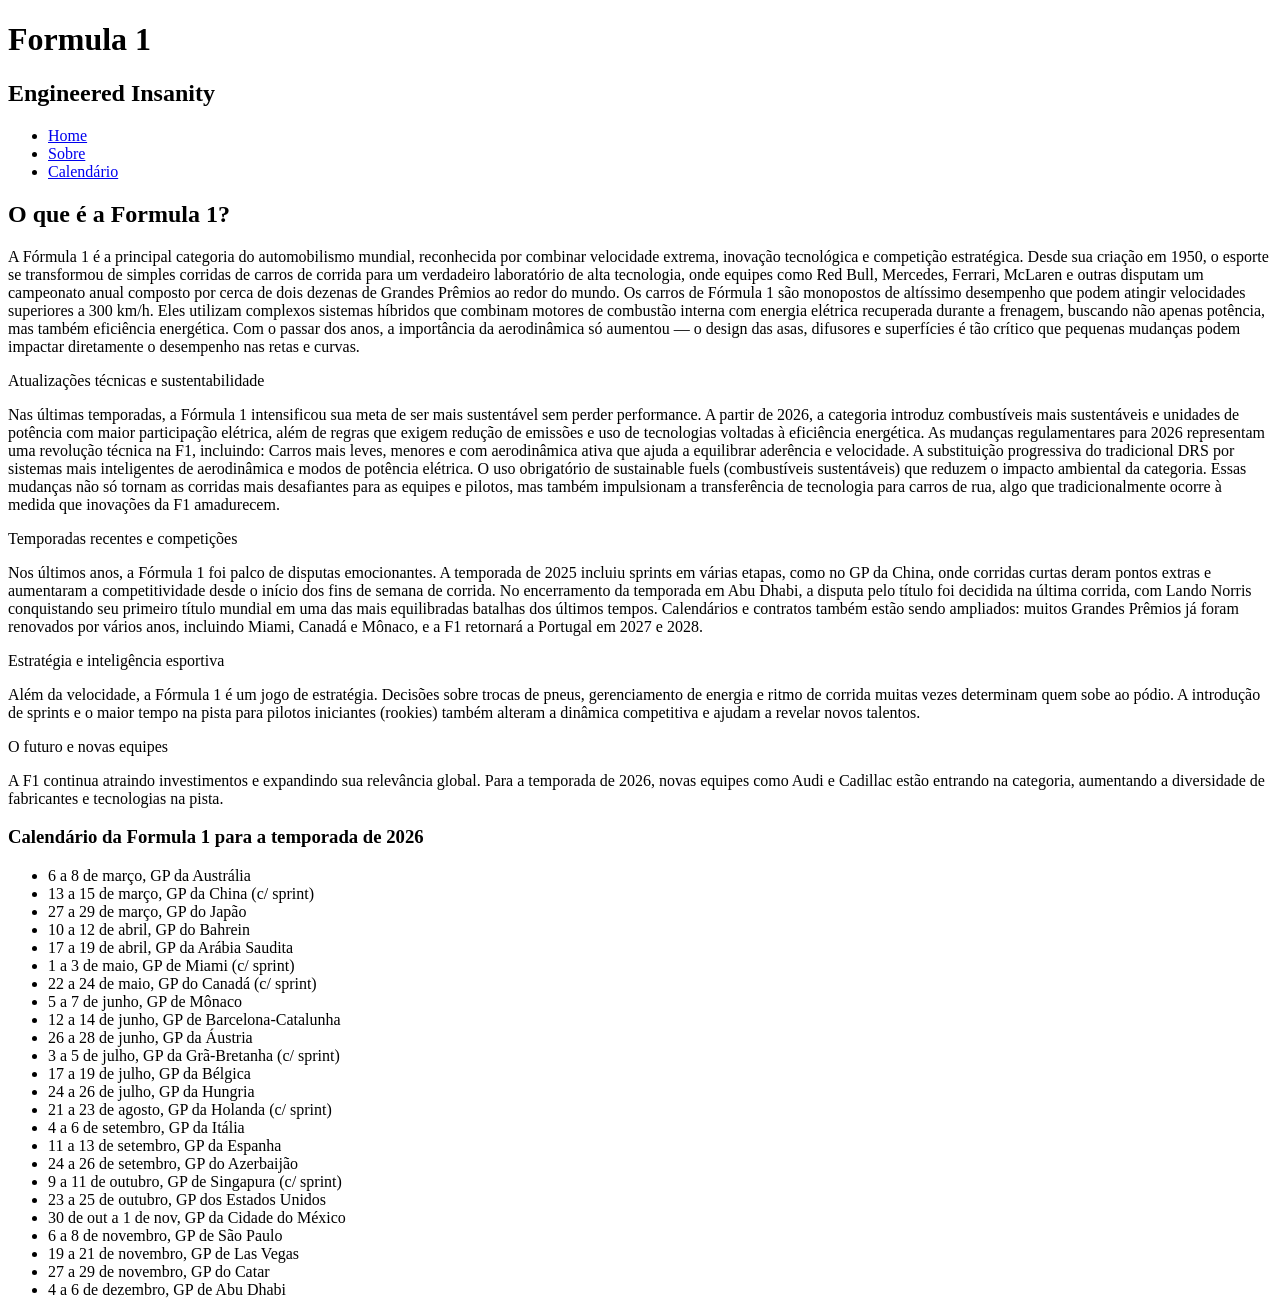
<file: atividadesFrontEnd/at01/index.html>
<!-- Créditos -->
<!-- Desenvolvedor do site: Felipe Queiroz Pinheiro -->
<!-- Data da criação: 13/01/2026-->
<!-- Descrição: um simples site para consulta do calendário da Fórmula 1 (temporada de 2026) -->

<!DOCTYPE html>
<html lang="pt-BR">
<head>
    <meta charset="UTF-8">
    <meta name="viewport" content="width=device-width, initial-scale=1.0">
    <title>Atividade 01 - Geração Tech 3.0</title>
</head>
<body>
    <header>
        <h1>Formula 1</h1>
        <h2>Engineered Insanity</h2>
    </header>
    <nav>
        <ul>
            <li><a href="#">Home</a></li>
            <li><a href="#sobre-formula">Sobre</a></li>
            <li><a href="#calendario-2026">Calendário</a></li>
        </ul>
    </nav>
    <main>
        <article>
            <h2 id="sobre-formula">O que é a Formula 1?</h2>
            <p>
                A Fórmula 1 é a principal categoria do automobilismo mundial, reconhecida por combinar velocidade extrema, inovação
                tecnológica e competição estratégica. Desde sua criação em 1950, o esporte se transformou de simples corridas de
                carros de corrida para um verdadeiro laboratório de alta tecnologia, onde equipes como Red Bull, Mercedes, Ferrari,
                McLaren e outras disputam um campeonato anual composto por cerca de dois dezenas de Grandes Prêmios ao redor do
                mundo.
            
                Os carros de Fórmula 1 são monopostos de altíssimo desempenho que podem atingir velocidades superiores a 300 km/h.
                Eles utilizam complexos sistemas híbridos que combinam motores de combustão interna com energia elétrica recuperada
                durante a frenagem, buscando não apenas potência, mas também eficiência energética. Com o passar dos anos, a
                importância da aerodinâmica só aumentou — o design das asas, difusores e superfícies é tão crítico que pequenas
                mudanças podem impactar diretamente o desempenho nas retas e curvas.
            </p>

            <p>Atualizações técnicas e sustentabilidade</p>
            <p>
                Nas últimas temporadas, a Fórmula 1 intensificou sua meta de ser mais sustentável sem perder performance. A partir
                de 2026, a categoria introduz combustíveis mais sustentáveis e unidades de potência com maior participação elétrica,
                além de regras que exigem redução de emissões e uso de tecnologias voltadas à eficiência energética.
            
                As mudanças regulamentares para 2026 representam uma revolução técnica na F1, incluindo:
            
                Carros mais leves, menores e com aerodinâmica ativa que ajuda a equilibrar aderência e velocidade.
            
                A substituição progressiva do tradicional DRS por sistemas mais inteligentes de aerodinâmica e modos de potência
                elétrica.
            
                O uso obrigatório de sustainable fuels (combustíveis sustentáveis) que reduzem o impacto ambiental da categoria.
            
                Essas mudanças não só tornam as corridas mais desafiantes para as equipes e pilotos, mas também impulsionam a
                transferência de tecnologia para carros de rua, algo que tradicionalmente ocorre à medida que inovações da F1
                amadurecem.
                </p>

            <p>Temporadas recentes e competições</p>
            <p>
                Nos últimos anos, a Fórmula 1 foi palco de disputas emocionantes. A temporada de 2025 incluiu sprints em várias
                etapas, como no GP da China, onde corridas curtas deram pontos extras e aumentaram a competitividade desde o início
                dos fins de semana de corrida.
            
                No encerramento da temporada em Abu Dhabi, a disputa pelo título foi decidida na última corrida, com Lando Norris
                conquistando seu primeiro título mundial em uma das mais equilibradas batalhas dos últimos tempos.
            
                Calendários e contratos também estão sendo ampliados: muitos Grandes Prêmios já foram renovados por vários anos,
                incluindo Miami, Canadá e Mônaco, e a F1 retornará a Portugal em 2027 e 2028.
            </p>

            <p>Estratégia e inteligência esportiva</p>
            <p>
                Além da velocidade, a Fórmula 1 é um jogo de estratégia. Decisões sobre trocas de pneus, gerenciamento de energia e
                ritmo de corrida muitas vezes determinam quem sobe ao pódio. A introdução de sprints e o maior tempo na pista para
                pilotos iniciantes (rookies) também alteram a dinâmica competitiva e ajudam a revelar novos talentos.
            </p>

            <p>O futuro e novas equipes</p>
            <p>
                A F1 continua atraindo investimentos e expandindo sua relevância global. Para a temporada de 2026, novas equipes
                como Audi e Cadillac estão entrando na categoria, aumentando a diversidade de fabricantes e tecnologias na pista.
            </p>
        </article>
        <section>
            <h3 id="calendario-2026">Calendário da Formula 1 para a temporada de 2026</h3>
            <ul>
                <li>6 a 8 de março, GP da Austrália</li>
                <li>13 a 15 de março, GP da China (c/ sprint)</li>
                <li>27 a 29 de março, GP do Japão</li>
                <li>10 a 12 de abril, GP do Bahrein</li>
                <li>17 a 19 de abril, GP da Arábia Saudita</li>
                <li>1 a 3 de maio, GP de Miami (c/ sprint)</li>
                <li>22 a 24 de maio, GP do Canadá (c/ sprint)</li>
                <li>5 a 7 de junho, GP de Mônaco</li>
                <li>12 a 14 de junho, GP de Barcelona-Catalunha</li>
                <li>26 a 28 de junho, GP da Áustria</li>
                <li>3 a 5 de julho, GP da Grã-Bretanha (c/ sprint)</li>
                <li>17 a 19 de julho, GP da Bélgica</li>
                <li>24 a 26 de julho, GP da Hungria</li>
                <li>21 a 23 de agosto, GP da Holanda (c/ sprint)</li>
                <li>4 a 6 de setembro, GP da Itália</li>
                <li>11 a 13 de setembro, GP da Espanha</li>
                <li>24 a 26 de setembro, GP do Azerbaijão</li>
                <li>9 a 11 de outubro, GP de Singapura (c/ sprint)</li>
                <li>23 a 25 de outubro, GP dos Estados Unidos</li>
                <li>30 de out a 1 de nov, GP da Cidade do México</li>
                <li>6 a 8 de novembro, GP de São Paulo</li>
                <li>19 a 21 de novembro, GP de Las Vegas</li>
                <li>27 a 29 de novembro, GP do Catar</li>
                <li>4 a 6 de dezembro, GP de Abu Dhabi</li>
            </ul>
        </section>
    </main>
</body>
</html>
</file>
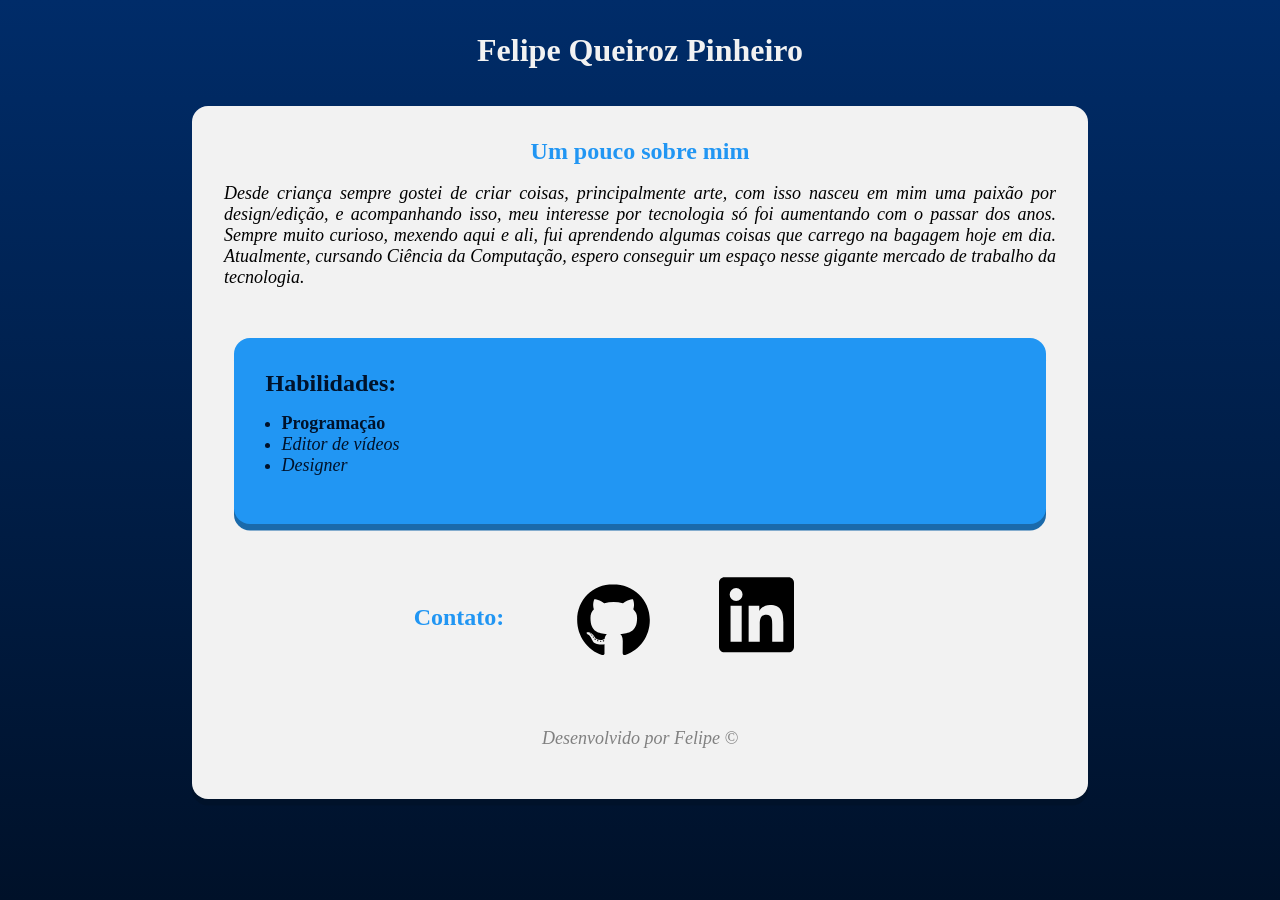
<file: atividadesFrontEnd/at03/index.html>
<!DOCTYPE html>
<html lang="pt-BR">
<head>
    <meta charset="UTF-8">
    <meta name="viewport" content="width=device-width, initial-scale=1.0">
    <title>Atividade 03 - Geração Tech 3.0</title>
    <link rel="stylesheet" href="styles.css">
    <link rel="preconnect" href="https://fonts.googleapis.com">
    <link rel="preconnect" href="https://fonts.gstatic.com" crossorigin>
    <link href="https://fonts.googleapis.com/css2?family=Google+Sans:ital,opsz,wght@0,17..18,400..700;1,17..18,400..700&family=Mochiy+Pop+One&display=swap" rel="stylesheet">
    <style>
        h2{
            color: #2196f3;
            margin: 0;
        }
    </style>
</head>
<body>
    <h1 style="color: #f2f2f2;">Felipe Queiroz Pinheiro</h1>
    <div class="bio">
        <h2>Um pouco sobre mim</h2>
        <p>Desde criança sempre gostei de criar coisas, principalmente arte, com isso nasceu em mim uma paixão por design/edição, e acompanhando isso, meu interesse por tecnologia só foi aumentando com o passar dos anos. Sempre muito curioso, mexendo aqui e ali, fui aprendendo algumas coisas que carrego na bagagem hoje em dia. Atualmente, cursando Ciência da Computação, espero conseguir um espaço nesse gigante mercado de trabalho da tecnologia.</p>

        <section class="habilidades">
        <h2 class="habilidades-title">Habilidades:</h2>
            <ul>
                <li class="habilidade-tech" id="hab1">Programação</li>
                <li class="habilidade-art" id="hab2">Editor de vídeos</li>
                <li class="habilidade-art" id="hab3">Designer</li>
            </ul>
        </section>
        <section class="contatos">
            <h2>Contato:</h2>
            <figure class="icones">
                <a href="https://github.com/felipepho"><svg xmlns="http://www.w3.org/2000/svg" viewBox="0 0 512 512"><!--!Font Awesome Free v7.1.0 by @fontawesome - https://fontawesome.com License - https://fontawesome.com/license/free Copyright 2026 Fonticons, Inc.--><path d="M173.9 397.4c0 2-2.3 3.6-5.2 3.6-3.3 .3-5.6-1.3-5.6-3.6 0-2 2.3-3.6 5.2-3.6 3-.3 5.6 1.3 5.6 3.6zm-31.1-4.5c-.7 2 1.3 4.3 4.3 4.9 2.6 1 5.6 0 6.2-2s-1.3-4.3-4.3-5.2c-2.6-.7-5.5 .3-6.2 2.3zm44.2-1.7c-2.9 .7-4.9 2.6-4.6 4.9 .3 2 2.9 3.3 5.9 2.6 2.9-.7 4.9-2.6 4.6-4.6-.3-1.9-3-3.2-5.9-2.9zM252.8 8c-138.7 0-244.8 105.3-244.8 244 0 110.9 69.8 205.8 169.5 239.2 12.8 2.3 17.3-5.6 17.3-12.1 0-6.2-.3-40.4-.3-61.4 0 0-70 15-84.7-29.8 0 0-11.4-29.1-27.8-36.6 0 0-22.9-15.7 1.6-15.4 0 0 24.9 2 38.6 25.8 21.9 38.6 58.6 27.5 72.9 20.9 2.3-16 8.8-27.1 16-33.7-55.9-6.2-112.3-14.3-112.3-110.5 0-27.5 7.6-41.3 23.6-58.9-2.6-6.5-11.1-33.3 2.6-67.9 20.9-6.5 69 27 69 27 20-5.6 41.5-8.5 62.8-8.5s42.8 2.9 62.8 8.5c0 0 48.1-33.6 69-27 13.7 34.7 5.2 61.4 2.6 67.9 16 17.7 25.8 31.5 25.8 58.9 0 96.5-58.9 104.2-114.8 110.5 9.2 7.9 17 22.9 17 46.4 0 33.7-.3 75.4-.3 83.6 0 6.5 4.6 14.4 17.3 12.1 100-33.2 167.8-128.1 167.8-239 0-138.7-112.5-244-251.2-244zM105.2 352.9c-1.3 1-1 3.3 .7 5.2 1.6 1.6 3.9 2.3 5.2 1 1.3-1 1-3.3-.7-5.2-1.6-1.6-3.9-2.3-5.2-1zm-10.8-8.1c-.7 1.3 .3 2.9 2.3 3.9 1.6 1 3.6 .7 4.3-.7 .7-1.3-.3-2.9-2.3-3.9-2-.6-3.6-.3-4.3 .7zm32.4 35.6c-1.6 1.3-1 4.3 1.3 6.2 2.3 2.3 5.2 2.6 6.5 1 1.3-1.3 .7-4.3-1.3-6.2-2.2-2.3-5.2-2.6-6.5-1zm-11.4-14.7c-1.6 1-1.6 3.6 0 5.9s4.3 3.3 5.6 2.3c1.6-1.3 1.6-3.9 0-6.2-1.4-2.3-4-3.3-5.6-2z"/></svg></a>
                <a href="https://www.linkedin.com/in/felipeqzp/"><svg xmlns="http://www.w3.org/2000/svg" viewBox="0 0 448 512"><!--!Font Awesome Free v7.1.0 by @fontawesome - https://fontawesome.com License - https://fontawesome.com/license/free Copyright 2026 Fonticons, Inc.--><path d="M416 32L31.9 32C14.3 32 0 46.5 0 64.3L0 447.7C0 465.5 14.3 480 31.9 480L416 480c17.6 0 32-14.5 32-32.3l0-383.4C448 46.5 433.6 32 416 32zM135.4 416l-66.4 0 0-213.8 66.5 0 0 213.8-.1 0zM102.2 96a38.5 38.5 0 1 1 0 77 38.5 38.5 0 1 1 0-77zM384.3 416l-66.4 0 0-104c0-24.8-.5-56.7-34.5-56.7-34.6 0-39.9 27-39.9 54.9l0 105.8-66.4 0 0-213.8 63.7 0 0 29.2 .9 0c8.9-16.8 30.6-34.5 62.9-34.5 67.2 0 79.7 44.3 79.7 101.9l0 117.2z"/></svg></a>
            </figure>
        </section>
        <p style="color: gray">Desenvolvido por Felipe &copy;</p>
    </div>

    
</body>
</html>
</file>
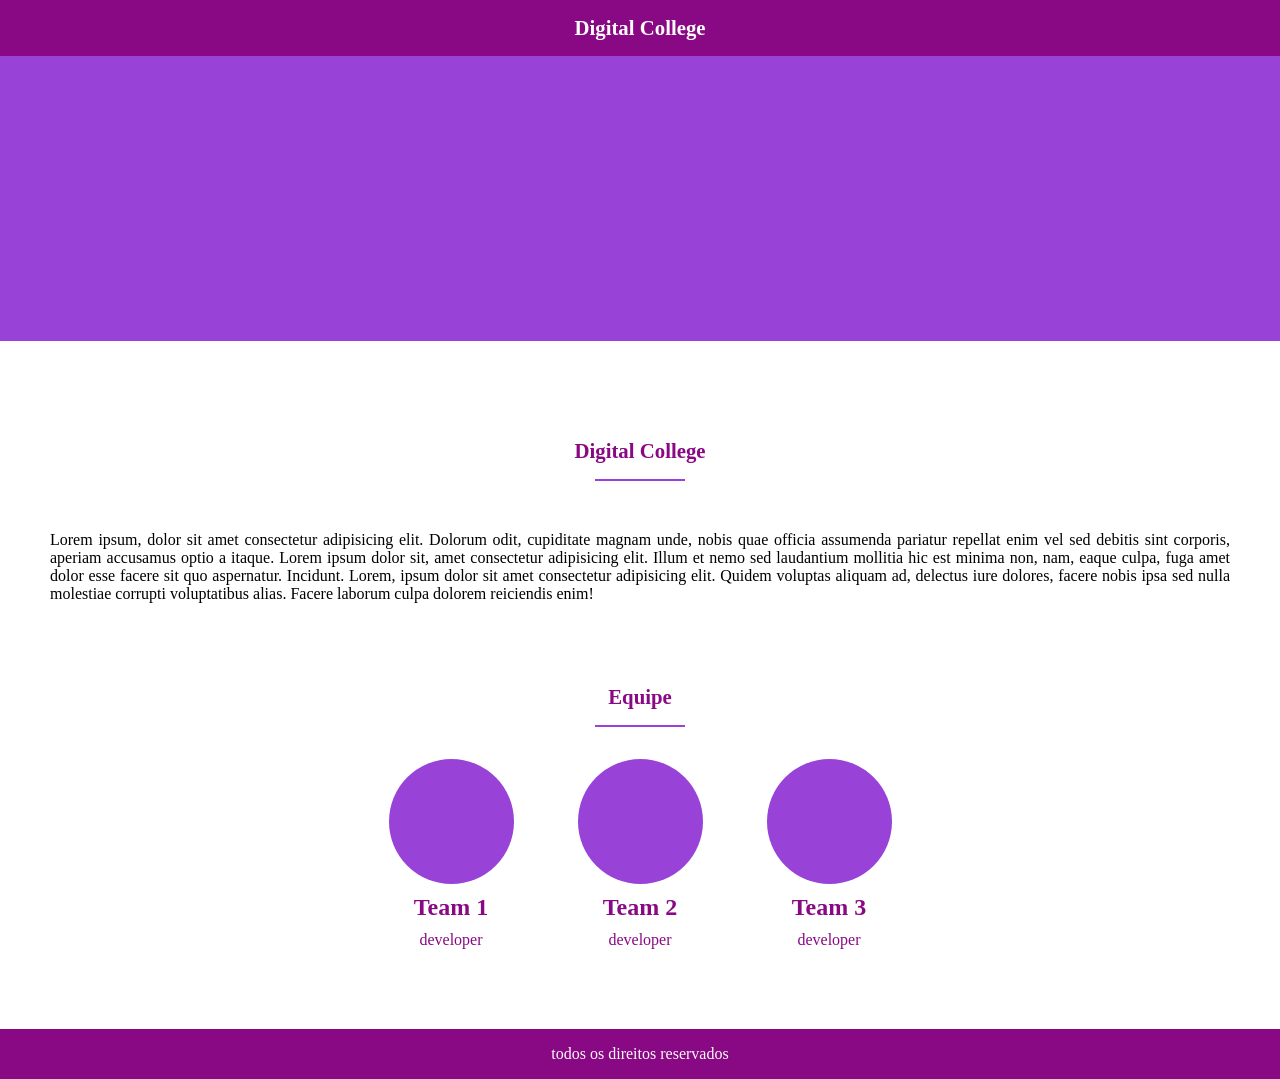
<file: atividadesFrontEnd/at04/index.html>
<!DOCTYPE html>
<html lang="pt-BR">
<head>
    <meta charset="UTF-8">
    <meta name="viewport" content="width=device-width, initial-scale=1.0">
    <title>Atividade 04 - Geração Tech 3.0</title>
    <link rel="stylesheet" href="styles.css">
    <link rel="preconnect" href="https://fonts.googleapis.com">
    <link rel="preconnect" href="https://fonts.gstatic.com" crossorigin>
    <link href="https://fonts.googleapis.com/css2?family=Google+Sans:ital,opsz,wght@0,17..18,400..700;1,17..18,400..700&family=Mochiy+Pop+One&display=swap" rel="stylesheet">
</head>
<body>
    <header>
        <h1>Digital College</h1>
    </header>
    <div class="bloco-vazio"></div>
    <main>
        <section class="bloco-principal">
            <h2>Digital College</h2>
            <div class="small-line"></div>
            <p>Lorem ipsum, dolor sit amet consectetur adipisicing elit. Dolorum odit, cupiditate magnam unde, nobis quae
                officia assumenda pariatur repellat enim vel sed debitis sint corporis, aperiam accusamus optio a itaque. Lorem
                ipsum dolor sit, amet consectetur adipisicing elit. Illum et nemo sed laudantium mollitia hic est minima non,
                nam, eaque culpa, fuga amet dolor esse facere sit quo aspernatur. Incidunt. Lorem, ipsum dolor sit amet
                consectetur adipisicing elit. Quidem voluptas aliquam ad, delectus iure dolores, facere nobis ipsa sed nulla
                molestiae corrupti voluptatibus alias. Facere laborum culpa dolorem reiciendis enim!</p>
        </section>
        <section class="equipe">
            <h2>Equipe</h2>
            <div class="small-line"></div>
            <div class="teams">
                <div class="team">
                    <div class="circle"></div>
                    <h3 class="team-number">Team 1</h3>
                    <p class="function">developer</p>
                </div>
                <div class="team">
                    <div class="circle"></div>
                    <h3 class="team-number">Team 2</h3>
                    <p class="function">developer</p>
                </div>
                <div class="team">
                    <div class="circle"></div>
                    <h3 class="team-number">Team 3</h3>
                    <p class="function">developer</p>
                </div>
            </div>
        </section>
    </main>
    <footer>
        <p>todos os direitos reservados</p>
    </footer>
</body>
</html>
</file>
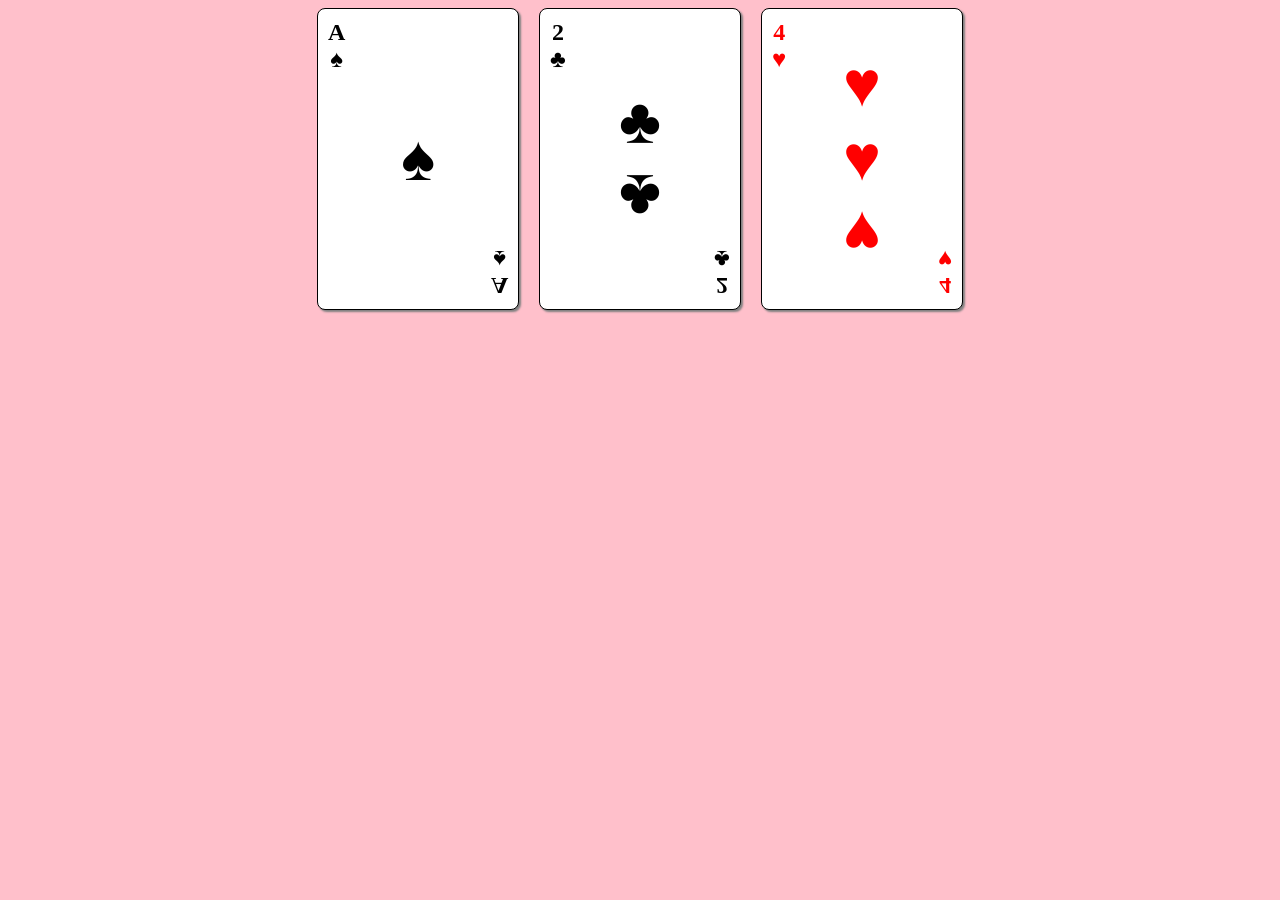
<file: atividadesFrontEnd/cartas de baralho/index.html>
<!DOCTYPE html>
<html lang="en">

<head>
  <meta charset="UTF-8">
  <meta name="viewport" content="width=device-width, initial-scale=1.0">
  <title>Playing Cards</title>
  
  <style>
    body {
      background-color: pink;
    }
  
    h2,
    p {
      margin: 0;
      padding: 0;
    }
  
    p {
      font-size: 24px;
    }
  
    #playing-cards {
      display: flex;
      justify-content: center;
      flex-wrap: wrap;
      gap: 20px;
    }
  
    .card {
      display: flex;
      justify-content: space-between;
      width: 200px;
      height: 300px;
      border: 1px solid black;
      border-radius: 8px;
      background-color: white;
      box-shadow: 2px 2px 2px gray;
    }
  
    .left,
    .right {
      text-align: center;
      margin: 10px;
    }
  
    .left {
      align-self: flex-start;
    }
  
    .middle {
      display: flex;
      flex-direction: column;
      align-self: center;
    }
  
    .right {
      align-self: flex-end;
      transform: scaleY(-1);
    }
  
    .symbol,
    .symbol-reverse {
      font-size: 64px;
    }
  
    .symbol-reverse {
      transform: scaleY(-1);
    }
  </style>
</head>

<body>
  <main id="playing-cards">
    <div class="card">
      <div class="left">
        <h2>A</h2>
        <p>♠</p>
      </div>
      <div class="middle">
        <h2 class="symbol">♠</h2>
      </div>
      <div class="right">
        <h2>A</h2>
        <p>♠</p>
      </div>
    </div>

    <div class="card">
      <div class="left">
        <h2>2</h2>
        <p>♣</p>
      </div>
      <div class="middle">
        <h2 class="symbol">♣</h2>
        <h2 class="symbol-reverse">♣</h2>
      </div>
      <div class="right">
        <h2>2</h2>
        <p>♣</p>
      </div>
    </div>

    <div class="card">
      <div class="left" style="color: red"">
        <h2>4</h2>
        <p>♥</p>
      </div>
      <div class="middle" style="color: red"">
        <h2 class="symbol">♥</h2>
        <h2 class="symbol">♥</h2>
        <h2 class="symbol-reverse">♥</h2>
      </div>
      <div class="right" style="color: red">
        <h2>4</h2>
        <p>♥</p>
      </div>
    </div>
  </main>
</body>

</html>
</file>
<file: atividadesFrontEnd/at03/styles.css>
html, body{
    padding: 0;
    margin: 0;
    min-height: 100%;
    overscroll-behavior: none;
}

body{
    display: flex;
    justify-content: center;
    align-items: center;
    flex-direction: column;
    font-family: Google Sans;
    background: linear-gradient(#002c69, #001129);
    background-attachment: fixed;
}

h1{
    margin-top: 1em;
    padding: 0;
}

ul{
    padding: 0;
    margin-top: 1em;
    margin-left: 1em;
}

.bio{
    display: flex;
    justify-content: center;
    align-items: center;
    flex-direction: column;
    background-color: #f2f2f2;
    box-shadow: 0 0.4em 0 #00122a;
    width: 50%;
    padding: 2em;
    margin-top: 1em;
    border-radius: 1em;
}

.bio p{
    color: black;
    font-size: 18px;
    font-style: italic;
    text-align: justify;
    margin-top: 1em;
}

.habilidades{
    background-color: #2196f3;
    box-shadow: 0 0.4em 0 #1a6aab;
    padding: 2em;
    width: 90%;
    margin-top: 2em;
    text-align: justify;
    border-radius: 1em;
}

.habilidades-title{
    color: #00122a;
}

.habilidade-tech{
    color: #00122a;
    font-weight: bold;
    font-size: 18px;
}

.habilidade-art{
    color: #00122a;
    font-style: italic;
    font-size: 18px;
}

svg{
    width: 75px;
}

svg:hover{
    fill: #2196f3;
    transition: 0.5s ease;
}

.contatos{
    display: flex;
    justify-content: center;
    align-items: center;
    width: 100%;
    margin: 2em;
    padding: 0;
}

.icones a{
    margin: 2em;
    padding: 0;
}

@media(max-width: 1440px){
    .bio{
        width: 65%;
    }
}

@media(max-width: 768px){
    .contatos{
        display: flex;
        justify-content: center;
        align-items: center;
        flex-direction: column;
        margin: 2em;
        padding: 0;
    }
    .bio{
        width: 65%;
    }
    .icones{
        width: 100%;
    }
    svg{
        width: 65px;
    }
}

@media(max-width: 425px){
    h1{
        font-size: 25px;
    }
    h2{
        font-size: 20px;
    }
    .bio p, .bio li{
        font-size: 14px;
    }
    svg{
        width: 45px;
    }
    .icones a{
        margin: 0;
    }
}
</file>
<file: atividadesFrontEnd/at04/styles.css>
:root{
    --cor-primaria: #9842D8;
    --cor-secundaria: #890883;
    --cor-textos-fundo: #FCFCFC;
}

html, body{
    padding: 0;
    margin: 0;
    overscroll-behavior: none;
}

body{
    display: flex;
    justify-content: center;
    align-items: center;
    flex-direction: column;
    font-family: Google Sans;
}

header, footer{
    text-align: center;
    background-color: var(--cor-secundaria);
    color: var(--cor-textos-fundo);
    width: 100%;
}

.bloco-vazio{
    background-color: var(--cor-primaria);
    width: 100%;
    height: 285px;
    margin-bottom: 2em;
}

h1, h2, h3{
    font-size: 1.3em;
    margin: 16px;
}

h2, h3{
    color: var(--cor-secundaria);
}

.small-line{
    width: 90px;
    height: 2px;
    background-color: var(--cor-primaria);
    margin: 0;
    padding: 0;
}

.bloco-principal{
    display: flex;
    justify-content: center;
    align-items: center;
    flex-direction: column;
    margin: 50px;
}

.bloco-principal p{
    text-align: justify;
    font-weight: 500;
    padding: 0;
    margin-top: 50px;
}

.equipe{
    display: flex;
    justify-content: center;
    align-items: center;
    flex-direction: column;
    margin: 50px;
    margin-bottom: 3em;
}

.teams{
    display: flex;
    justify-content: center;
    align-items: center;
}

.circle{
  height: 125px;
  width: 125px;
  background-color: var(--cor-primaria);
  border-radius: 50%;
  display: inline-block;
}

.team{
    display: flex;
    justify-content: center;
    align-items: center;
    flex-direction: column;
    margin: 2em;
}

.team-number{
    font-size: 1.5em;
    margin: 10px;
}

.function{
    color: var(--cor-secundaria);
    margin: 0;
    padding: 0;
}
</file>
